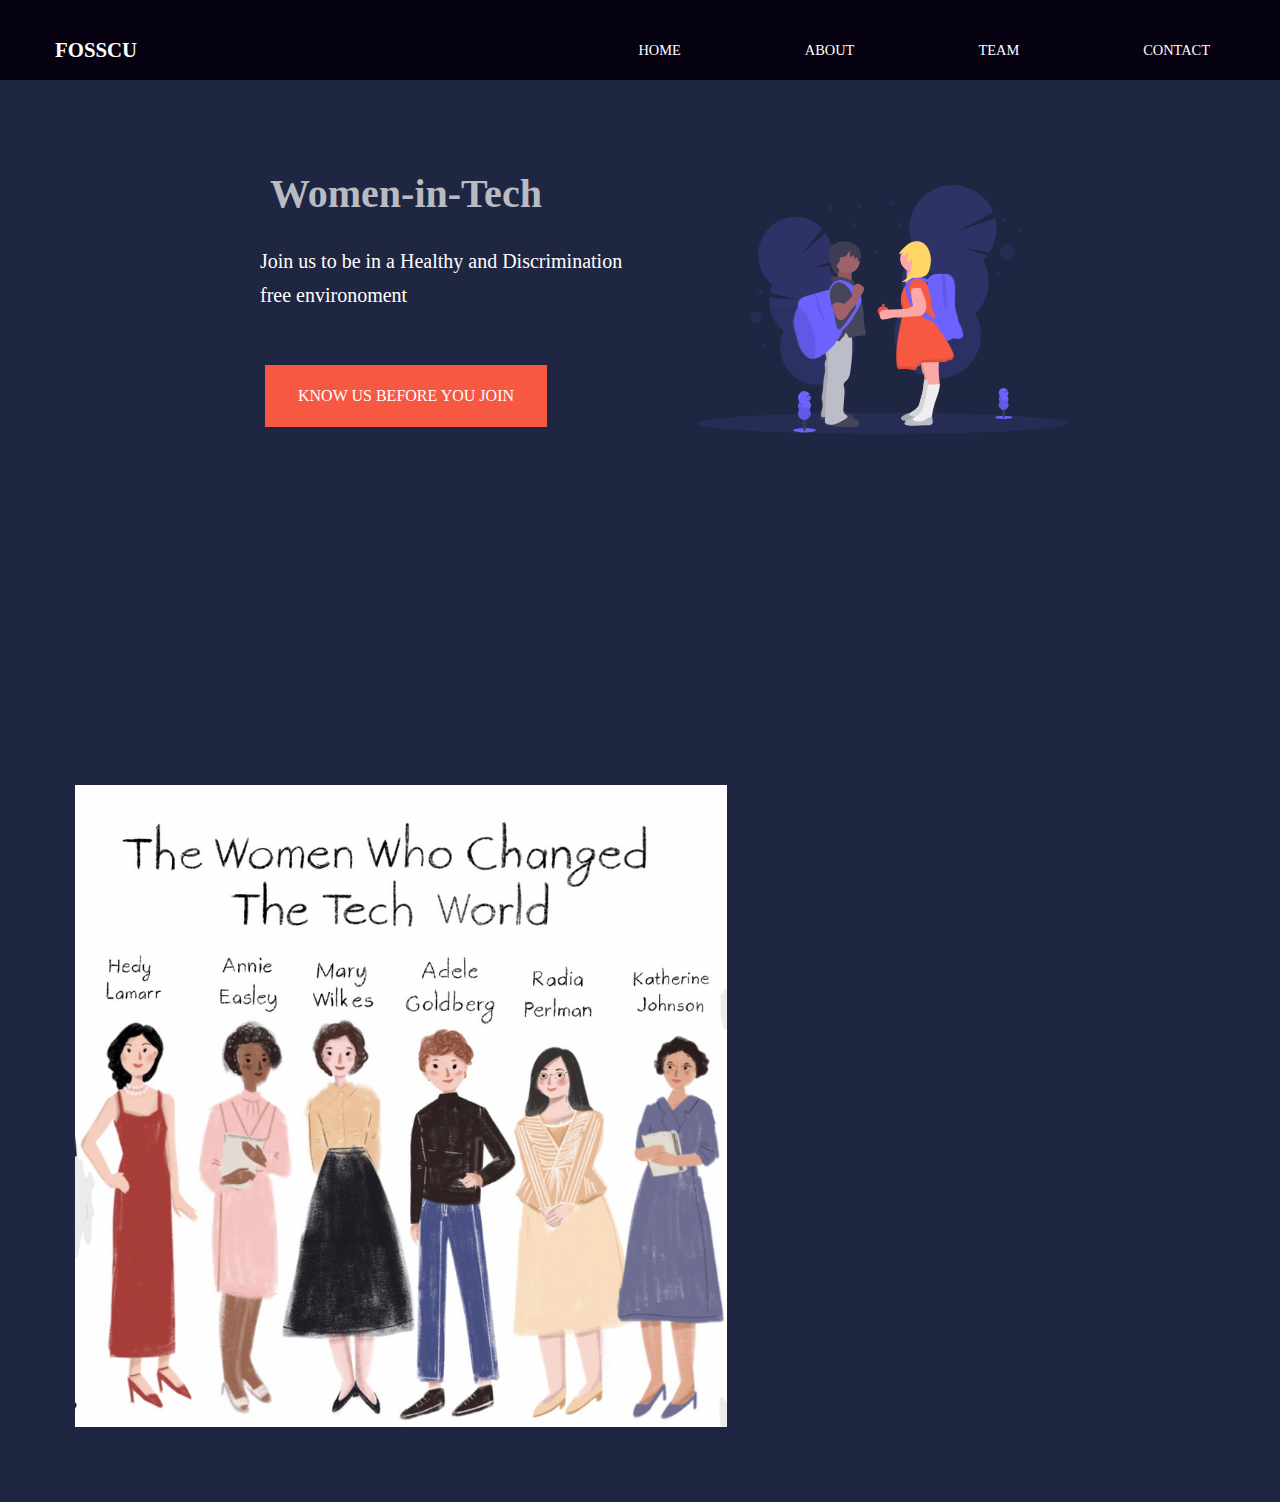
<file: index.html>
<!-- 
    <!DOCTYPE html>
<html lang="en">

<head>
    <meta charset="UTF-8">
    <title>WOMEN - INTECH</title>
    <link rel="stylesheet" href="style.css">
</head>

<body>
    <nav>
        <div class=".container.nav_container nav_container">
            <a href="index.html">
                <h4>FOSSCU</h4>
            </a>
            <a class="navbar-brand" href="#" style="display:left;"><img src="Images/My project(1).png" alt="" srcset="" width="50px" height="50px"></a>
            <ul class="nav_menu">
                <li><a href="index.html">HOME</a></li>
                <li><a href="about.html">ABOUT</a></li>
                <li><a href="team.html">TEAM</a></li>
                <li><a href="contact.html">CONTACT</a></li>

            </ul>
            <button id="open-menu-btn">=</button>
            <button id="close-menu-btn">X</button>
        </div>
    </nav>
    ==================================End OF NAVBAR======================================


    <header class="image-center">
        <div class=".container.header_container image-center">
            <div class="header_left">
                <h1>We motivate you </h1>
                <p>
                    join us to make a a healthy and discrimination free environoment
                </p>
                <A href="about.html" class="btn btn-primary">KNOW US BEFORE YOU JOIN</A>
            </div>

            <div class="header_right">
                <div class="header_right-image">
                    <img src="images/header.svg">
                </div>
            </div>
        </div>
    </header>


    ==========END OF HEADER======================================================-->



        <!-- <img class="women_pic" src="images/women.png">
</body>

</html>
--> 

<!DOCTYPE html>
<html lang="en">

<head>
    <meta charset="UTF-8">
    <meta http-equiv="X-UA-Compatible" content="IE=edge">
    <meta name="viewport" content="width=device-width, initial-scale=1.0">
    <title>Document</title>
    <title>WOMEN - INTECH</title>
    <link rel="stylesheet" href="style.css">
</head>

<body>

    <nav>
        <div class=".container.nav_container nav_container">
            <a href="index.html">
                <h4>FOSSCU</h4>
            </a>
            <!-- <a class="navbar-brand" href="#" style="display:left;"><img src="Images/My project(1).png" alt="" srcset="" width="50px" height="50px"></a> -->
            <ul class="nav_menu">
                <li><a href="#">HOME</a></li>
                <li><a href="about.html">ABOUT</a></li>
                <li><a href="team.html">TEAM</a></li>
                <li><a href="contact.html">CONTACT</a></li>

            </ul>
            <button id="open-menu-btn">=</button>
            <button id="close-menu-btn">X</button>
        </div>
    </nav>
    <!--==================================End OF NAVBAR======================================-->


    <header class="image-center">
        <div class=".container.header_container image-center">
            <div class="header_left">
                <h1>Women-in-Tech </h1>
                <p>
                    Join us to be in a Healthy and Discrimination free environoment
                </p>
                <A href="about.html" class="btn btn-primary">KNOW US BEFORE YOU JOIN</A>
            </div>

            <div class="header_right">
                <div class="header_right-image">
                    <img src="images/header.svg">
                </div>
            </div>
        </div>
    </header>

    <!--==========END OF HEADER======================================================--> 
        
    <section>    
        <div class="image_section">
            <img src="images/women1.png">     
        </div>
    </section> 


</body>

</html>
</file>
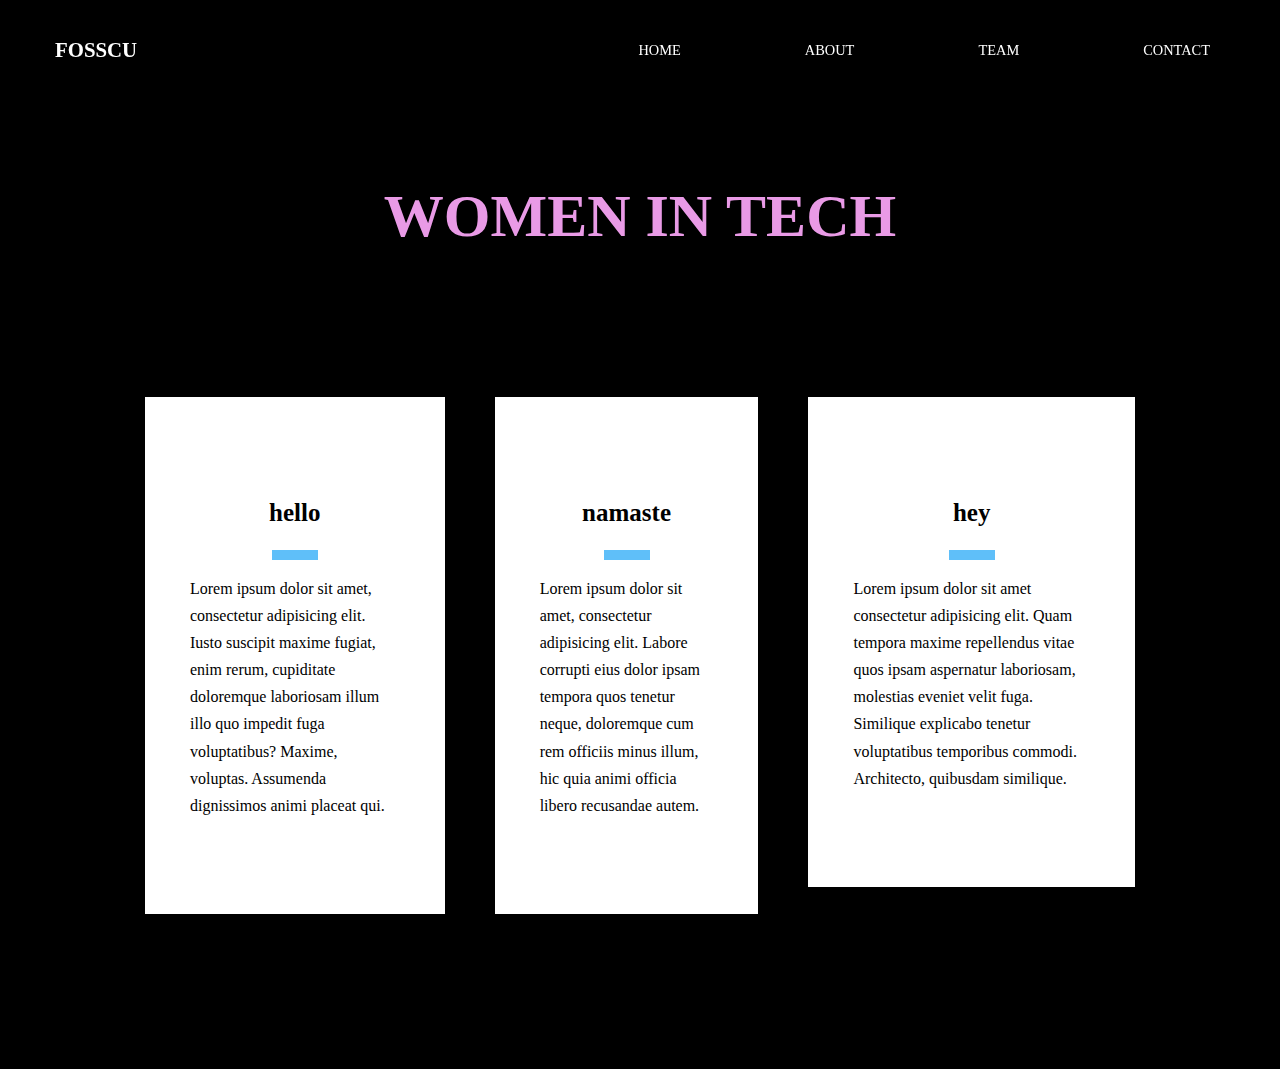
<file: about.html>
<!DOCTYPE html>
<html>
    <head>
        <title>about</title>
        <style>
            *{
                margin: 10px;
                padding: 5px;
                border: 0;
                outline: 0;
                text-decoration: none;
                list-style: none;
                box-sizing: border-box;
              
            }

            :root{
                --color-primary: #6c63ff;
                --color-success: #00bf8e;
                --color-warning: #f7c94b;
                --color-danger: #f75842;
                --color-danger-variant: rgba(247,88,66,0.4);
                --color-white:#fff;
                --color-light: rgba(255,255,255,0.7);
                --color-black: #000;
                --color-bg: #1f2641;
                --color-bg1:#2e3267;
                --color-bg2: #424890;
                --color-pink: rgb(233, 154, 230);
                --container-width-lg: 80%;
                --container-width-md: 90%;
                --container-width-sm: 94%;

                --transition: all 400ms ease;
            }

            body{
                font-family: 'Times New Roman', Times, serif;
                line-height: 1.7;
                color: var(--color-white);
                background-color: #000;
            }

            h4{
                font-size: 1.3rem;
            }

            a{
                color:var(--color-white);
            }

            .btn{
                display: inline-block;
                background: var(--color-white);
                color: var(--color-black);
                padding: 1rem 2rem;
                border: 1px solid transparent;
                font-weight: 500;
                transition: var(--transition);
            }

            .btn:hover{
                background: transparent;
                color: var(--color--white);
                border-color: var(--color-white);

            }

            .btn-primary{
                background: var(--color-danger);
                color: var(--color-white);
            }
            nav{
                padding: 10px 10px;
                padding-bottom: 10px;
                margin: 0 0;
                width:100vw;
                height: 5rem;
                position: fixed;
                top: 0;
                left: 0;
                z-index: 11;
            }

            .nav_container{
                height: 100%;
                display: flex;
                justify-content: space-between;
                align-items: center;
            }

            nav button{
                display: none;
            }

            .nav_menu{
                display: flex;
                align-items: center;
                gap: 4rem;

            }
            .nav_menu a{
                font-size: 0.9rem;
                transition: var(--transition);
            }

            .nav_menu a:hover{
                color: var(--color-warning);
            }

            h1{
                font-size: 60px;
                text-align: center;
                color: rgb(233, 154, 230);
                margin-top: 100px;
                background-color: black;
            }

            .row{
                display: flex;
                flex-direction: row;
            }
            .about1{
               margin: 30px;
               padding: 5px;
            }

            
            .about-item{
                margin-bottom: 20px;
                margin-top: 20px;
                background-color: white;
                padding: 80px 30px;
            }

            .about-item h3{
            font-size: 25px;
            margin-bottom: 10px;
            color: black;
            text-align: center;
            }

            .about-item p{
                color: black;
            }
            .about-item hr{
            width: 46px;
            height: 3px;
            background-color: #5fbff9;
            margin: 0 auto;
            border: none;
            text-align: center;
            }

            .about-item:hover{
                background-color: #5fbff9;
            }

            .about-item:hover hr{
                background-color: #fff;
            }

            .about-item:hover h3,
            .about-item:hover p{
                color: #fff;
            }

            .about-item:hover h3,
            .about-item:hover hr{
                transition: all 400ms ease-in-out;
            }


        </style>
    </head>
    <body>
        <nav>
            <div class=".container.nav_container nav_container">
                <a href="index.html">
                    <h4>FOSSCU</h4>
                </a>
                <!-- <a class="navbar-brand" href="#" style="display:left;"><img src="Images/My project(1).png" alt="" srcset="" width="50px" height="50px"></a> -->
                <ul class="nav_menu">
                    <li><a href="index.html">HOME</a></li>
                    <li><a href="about.html">ABOUT</a></li>
                    <li><a href="team.html">TEAM</a></li>
                    <li><a href="contact.html">CONTACT</a></li>
    
                </ul>
                <button id="open-menu-btn">=</button>
                <button id="close-menu-btn">X</button>
            </div>
        </nav>
        <!--=================================================body===========================================-->
       <div class="main">
           <div class="intro">
               <h1>WOMEN IN TECH</h1>               
           </div>
           <section id="about">
            <div id="about1">
                <div class="content-box-lg">
                    <div class="container">
                        <div class="row">

                            <div class="col-1">
                               <div class="about-item">
                                <h3>hello</h3>
                                <hr>
                                <p>Lorem ipsum dolor sit amet, consectetur adipisicing elit. Iusto suscipit maxime fugiat, enim rerum, cupiditate doloremque laboriosam illum illo quo impedit fuga voluptatibus? Maxime, voluptas. Assumenda dignissimos animi placeat qui.</p>
                               </div>
                            </div>

                            <div class="col-1">
                                <div class="about-item">
                                 <h3>namaste</h3>
                                 <hr>
                                 <p>Lorem ipsum dolor sit amet, consectetur adipisicing elit. Labore corrupti 
                                    eius dolor ipsam tempora quos tenetur neque, doloremque cum rem officiis minus
                                     illum, hic quia animi officia libero recusandae autem.</p>
                                </div>
                             </div>

                             <div class="col-1">
                                <div class="about-item">
                                 <h3>hey</h3>
                                 <hr>
                                 <p>Lorem ipsum dolor sit amet consectetur adipisicing elit. Quam tempora maxime repellendus
                                     vitae quos ipsam aspernatur laboriosam, molestias eveniet velit fuga. Similique explicabo 
                                     tenetur voluptatibus temporibus commodi. Architecto, quibusdam similique.</p>
                                </div>
                             </div>

                        </div>                    
                    </div>
                </div>
            </div>
           </section>
       </div>
    </body>
</html>
</file>
<file: style.css>
/* *{
    margin:10px;
    padding:5px;
    border:0;
    outline:0;
    text-decoration: none;
    list-style: none;
    box-sizing: border-box;
}

:root{
    --color-primary: #6c63ff;
    --color-success: #00bf8e;
    --color-warning: #f7c94b;
    --color-danger: #f75842;
    --color-danger-variant: rgba(247,88,66,0.4);
    --color-white:#fff;
    --color-light: rgba(255,255,255,0.7);
    --color-black: #000;
    --color-bg: #1f2641;
    --color-bg1:#2e3267;
    --color-bg2: #424890;

    --container-width-lg: 80%;
    --container-width-md: 90%;
    --container-width-sm: 94%;

    --transition: all 400ms ease;
}

body{
    font-family: 'Times New Roman', Times, serif;
    line-height: 1.7;
    color: var(--color-white);
    background: var(--color-bg);
}


.container{
    width: var(--container-width-lg);
    margin: 0 auto;
}

section{
    padding: 6rm 0;
}

section h2{
    text-align: center;
    margin-bottom: 4rem;
}

h1,h2,h3,h4,h5{
    line-height: 1.2;
}

h1{
    font-size: 2.4rem;
}

h2{
    font-size: 2rem;
}

h3{
    font-size: 1.6rem;
}
 
h4{
    font-size: 1.3rem;
}

a{
    color:var(--color-white);
}


img{
    width: 50%;
    display: block;
    object-fit: cover;
    
}

.btn{
    display: inline-block;
    background: var(--color-white);
    color: var(--color-black);
    padding: 1rem 2rem;
    border: 1px solid transparent;
    font-weight: 500;
    transition: var(--transition);
}

.btn:hover{
    background: transparent;
    color: var(--color--white);
    border-color: var(--color-white);

}

.btn-primary{
    background: var(--color-danger);
    color: var(--color-white);
}

/*===========================NAVBAR+=====================*/

/* nav{
    background:rgb(6, 2, 18);
    padding: 10px 10px;
    padding-bottom: 10px;
    margin: 0 0;
    width:100vw;
    height: 5rem;
    position: fixed;
    top: 0;
    left: 0;
    z-index: 11;
}

.nav_container{
    height: 100%;
    display: flex;
    justify-content: space-between;
    align-items: center;
}

nav button{
    display: none;
}

.nav_menu{
    display: flex;
    align-items: center;
    gap: 4rem;

}
.nav_menu a{
    font-size: 0.9rem;
    transition: var(--transition);
}

.nav_menu a:hover{
    color: var(--color-bg2);
} */

/*===============================HEADER==================================================*/

/* header{
    position: relative;
    top: 5rem;
    overflow: hidden;
    height: 70vh;
    margin-bottom: 5rem;
}

.header_container{
    display: grid;
    grid-template-columns: 1fr 1fr;
    align-items: center;
    gap:100px;
    height: 100%;
}

.header_left{
    margin:20px;
}
.header_left p{
    font-size: 20px;
    padding: 0 0;
}
.header_left h1{
    font-size: 30px;
}

.image-center{
    display: flex;
    flex-direction:row;
    gap: 200px;
}

.header_right-image{
    width: 75vw;
    padding: 20px 20px;
  
}

.women_pic{
    width: 90vw;
    border-radius: 20px;
    padding: 0 10px;
    height: 80%;
    align-items: center;
} */


*{
    margin:10px;
    padding:5px;
    border:0;
    outline:0;
    text-decoration: none;
    list-style: none;
    box-sizing: border-box;
}

:root{
    --color-primary: #6c63ff;
    --color-success: #00bf8e;
    --color-warning: #f7c94b;
    --color-danger: #f75842;
    --color-danger-variant: rgba(247,88,66,0.4);
    --color-white:#fff;
    --color-light: rgba(255,255,255,0.7);
    --color-black: #000;
    --color-bg: #1f2641;
    --color-bg1:#2e3267;
    --color-bg2: #424890;

    --container-width-lg: 80%;
    --container-width-md: 90%;
    --container-width-sm: 94%;

    --transition: all 400ms ease;
}

body{
    font-family: 'Times New Roman', Times, serif;
    line-height: 1.7;
    color: var(--color-white);
    background: var(--color-bg);
}


.container{
    width: var(--container-width-lg);
    margin: 0 auto;
}

section{
    padding: 6rm 0;
}

section h2{
    text-align: center;
    margin-bottom: 4rem;
}

h1,h2,h3,h4,h5{
    line-height: 1.2;
}

h1{
    font-size: 2.4rem;
}

h2{
    font-size: 2rem;
}

h3{
    font-size: 1.6rem;
}

h4{
    font-size: 1.3rem;
}

a{
    color:var(--color-white);
}


img{
    width: 75%;
    display: block;
    object-fit: cover;

}

.btn{
    display: inline-block;
    background: var(--color-white);
    color: var(--color-black);
    padding: 1rem 2rem;
    border: 1px solid transparent;
    font-weight: 500;
    transition: var(--transition);
}

.btn:hover{
    background: transparent;
    color: var(--color--white);
    border-color: var(--color-white);

}

.btn-primary{
    background: var(--color-danger);
    color: var(--color-white);
}

/*===========================NAVBAR+=====================*/


nav{
    background:rgb(6, 2, 18);
    padding: 10px 10px;
    padding-bottom: 10px;
    margin: 0 0;
    width:100vw;
    height: 5rem;
    position: fixed;
    top: 0;
    left: 0;
    z-index: 11;
}

.nav_container{
    height: 100%;
    display: flex;
    justify-content: space-between;
    align-items: center;
}

nav button{
    display: none;
}

.nav_menu{
    display: flex;
    align-items: center;
    gap: 4rem;

}
.nav_menu a{
    font-size: 0.9rem;
    transition: var(--transition);
}

.nav_menu a:hover{
    color: var(--color-warning);
}

/*===============================HEADER==================================================*/

header{
    position: relative;
    top: 5rem;
    overflow: hidden;
    height: 70vh;
    margin-bottom: 5rem;
}

.header_container{
    display: grid;
    grid-template-columns: 1fr 1fr;
    align-items: center;
    gap:10rem;
    height: 100%;
}


.header_left p{
      margin: 1rem 0 2.4rem;
      font-size: 20px;
}

.header_left h1{
    font-size: 40px;
    color:var(--color-light);
}


.image-center{
    display: flex;
    flex-direction:row;
    margin-left: 100px;
}

.header_right{
    width: 750px;
}

.img_container_section{
    width: 900px;
    padding-left: 75px;
}

.image_section{
    width:75%;
}
</file>
